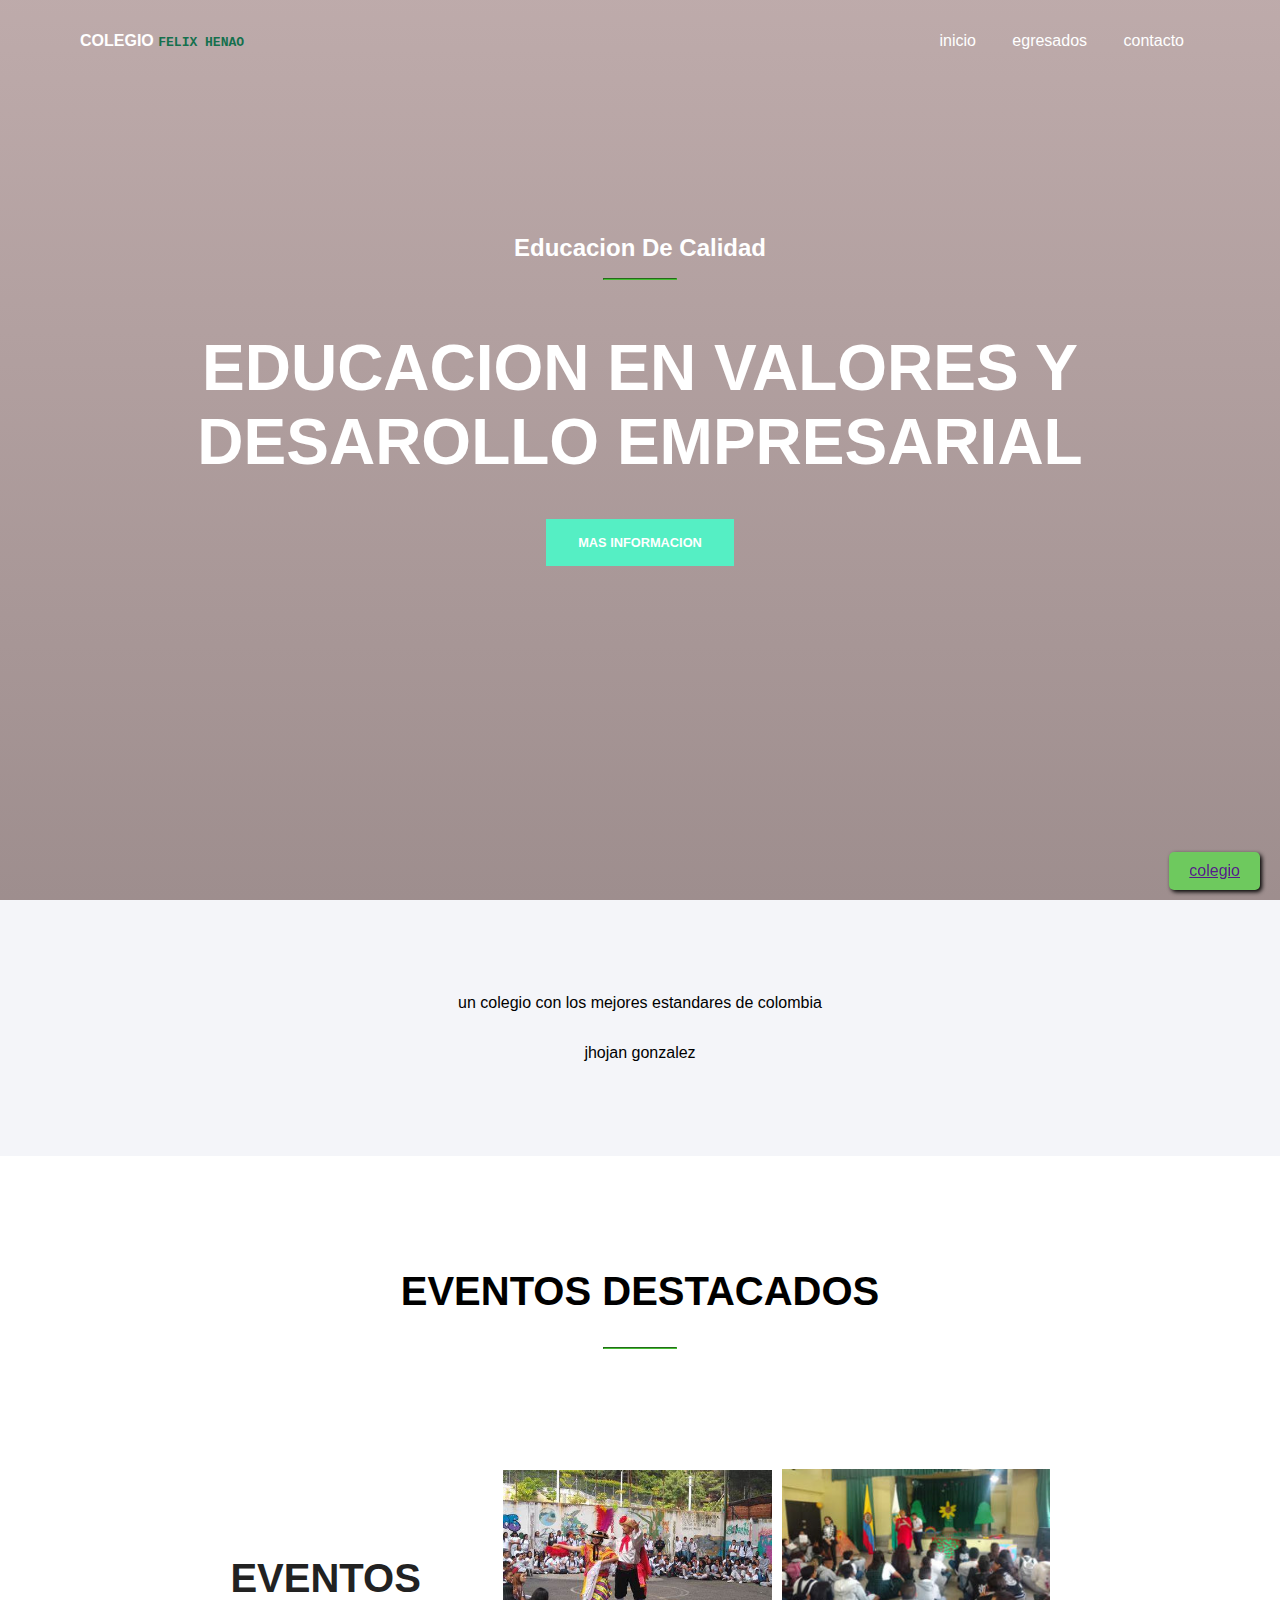
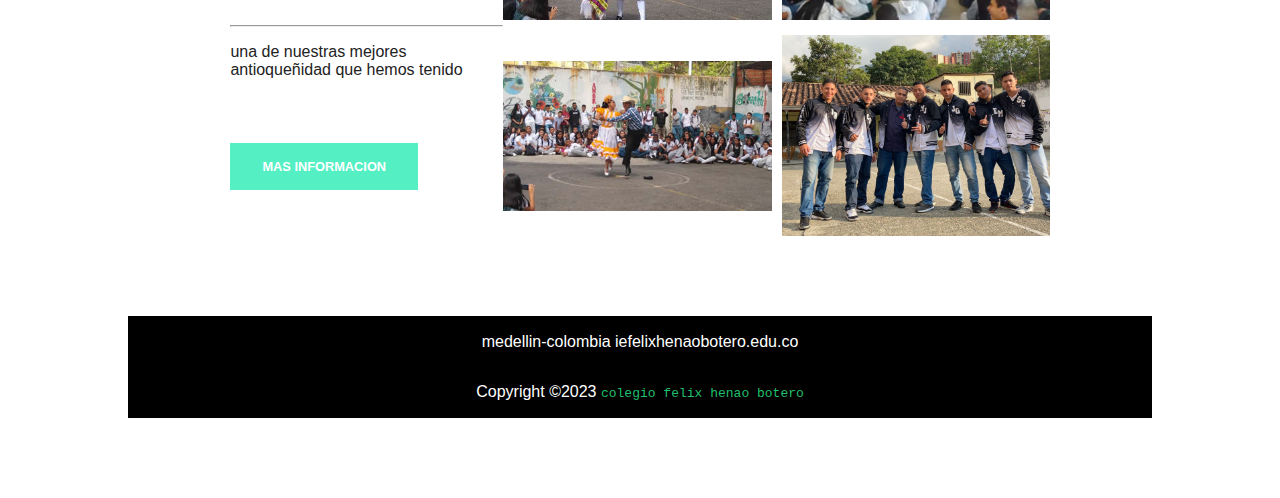
<file: index.html>
<!DOCTYPE html>
<html lang="en">

<head>
    <meta charset="UTF-8">
    <meta name="viewport" content="width=device-width, initial-scale=1.0">
    <link rel="stylesheet" href="/aseest/css/stayle.css">
    <title>cologio fhb</title>
</head>

<body>

    <!--primera seccion-->
    <div id="primera-seccion">
    <div id="barra-navegacion">
    <p id="logo">colegio <samp style="color:rgb(20, 112, 77);">felix henao</samp></p>
    <nav>
        <a href="">inicio</a>
        <a href="egresados.html">egresados</a>
        <a href="Contacto.html">contacto</a>
    </nav>
    </div>
        <div id="primera-seccion-contenido">
        <p>educacion de calidad</p>
        <hr>
        <h1>educacion en valores y desarollo empresarial</h1>
        <a href="#" class="btn-verde">mas informacion</a>
    </div>
    </div>
    <!--segunda seccion-->

    <div id="segunda-seccion">
        <p class="frase"> un colegio con los mejores estandares de colombia </p>
        <p class="frase "> jhojan gonzalez </p>
    </div>
    <!--tercera seccion-->

    <div id="tercera-seccion">
      <div id="titulo">
        <h2>eventos destacados</h2>
        <hr>
    </div>
    
    <!--quinta seccion-->

    <div id="quinta-seccion">
      <div id="quinta-seccion-izquierda">
        <h3>eventos</h3>
         <hr>
         <p>una de nuestras mejores antioqueñidad que hemos tenido </p>
        <a href="#" class="btn-verde">mas informacion</a>
    </div>
        <div id="quinta-seccion-derecha">
        <img src="aseest/img/imagen3.jpeg" alt="">
        <img src="aseest/img/imagen4.jpg" alt="">
        <img src="aseest/img/imagen5.jpg" alt="">
        <img src="aseest/img/imagen6.jpg" alt="">
       </div>
    </div>   
<div id="boton">
    <a href="">colegio</a>
</div>

<!--footer-->
<footer>
<p>medellin-colombia iefelixhenaobotero.edu.co </p>
<p>Copyright ©2023 <samp style="color: #20bf6b;">colegio felix henao botero</samp></p>
</footer>


</body>
</html>
</file>
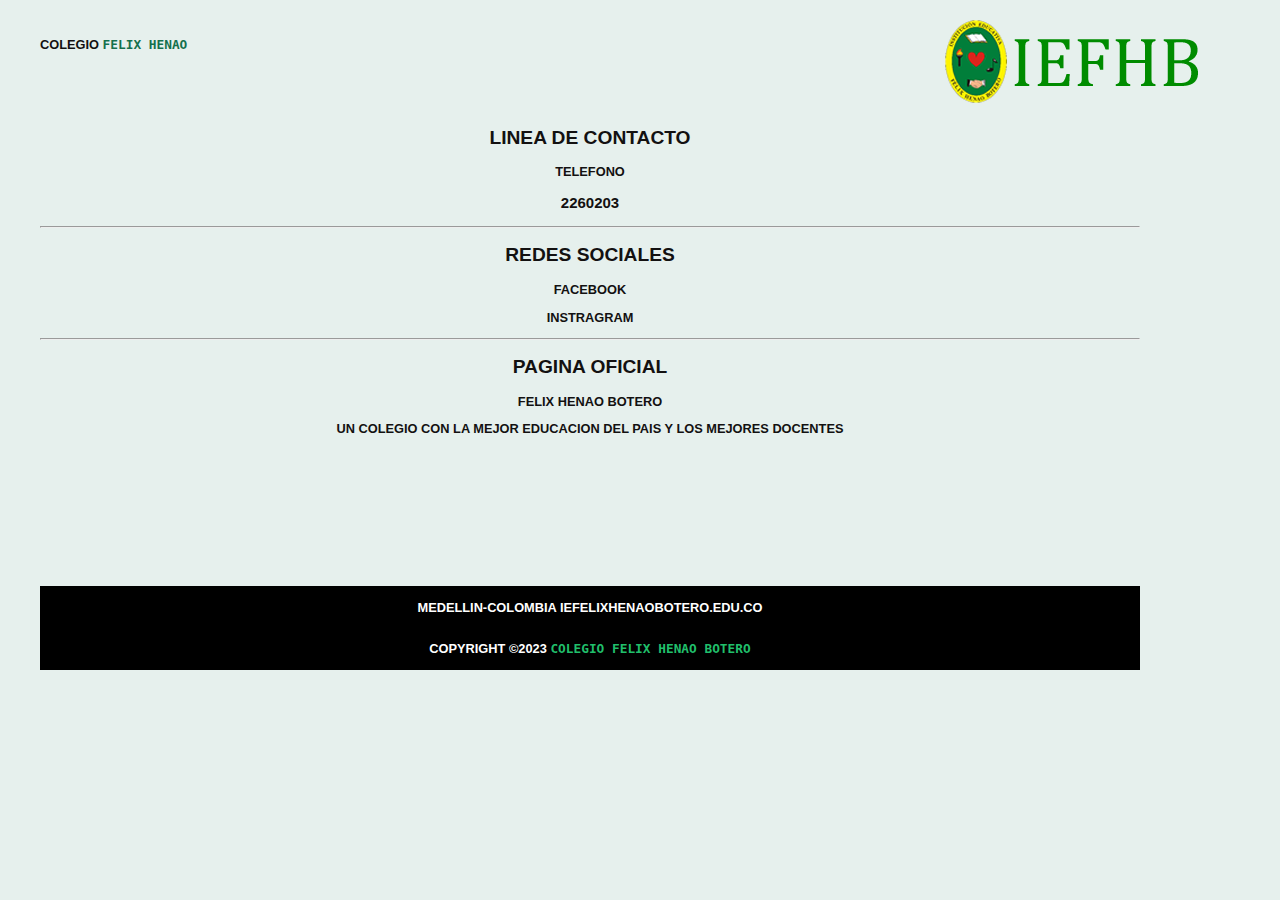
<file: contacto.html>
<!DOCTYPE html>
<html lang="en">
<head>
    <meta charset="UTF-8">
    <meta name="viewport" content="width=device-width, initial-scale=1.0">
    <link rel="stylesheet" href="/aseest/css/contacto.css">
    <title>Document</title>
</head>
<body>
    <div id="primera-seccion-nav">
        <div id="barra-navegacion">
        <p id="logo">colegio <samp style="color:rgb(20, 112, 77);">felix henao</samp></p>
    </div> 

    <div id="imagen">
        <img src="aseest/img/logogrande.png" alt="">
    </div>

<div id="logo-grande">
    <h2>linea de contacto</h2>
    <p>telefono</p>
   <h3>2260203</h3>
</div>
    <hr>
<div id="redes-sociales">
   <h2>REDES SOCIALES </h2>
   <P>FACEBOOK</P>
   <P>INSTRAGRAM</P>
</div>
<hr>
<div id="pagina-oficial">
    <h2>PAGINA OFICIAL</h2>
    <p>FELIX HENAO BOTERO</p>
    <p> un colegio con la mejor educacion del pais y los mejores docentes </p>
</div>


    <footer>
        <p>medellin-colombia iefelixhenaobotero.edu.co </p>
        <p>Copyright ©2023 <samp style="color: #20bf6b;">colegio felix henao botero</samp></p>
    </footer>
</body>
</html>
</file>
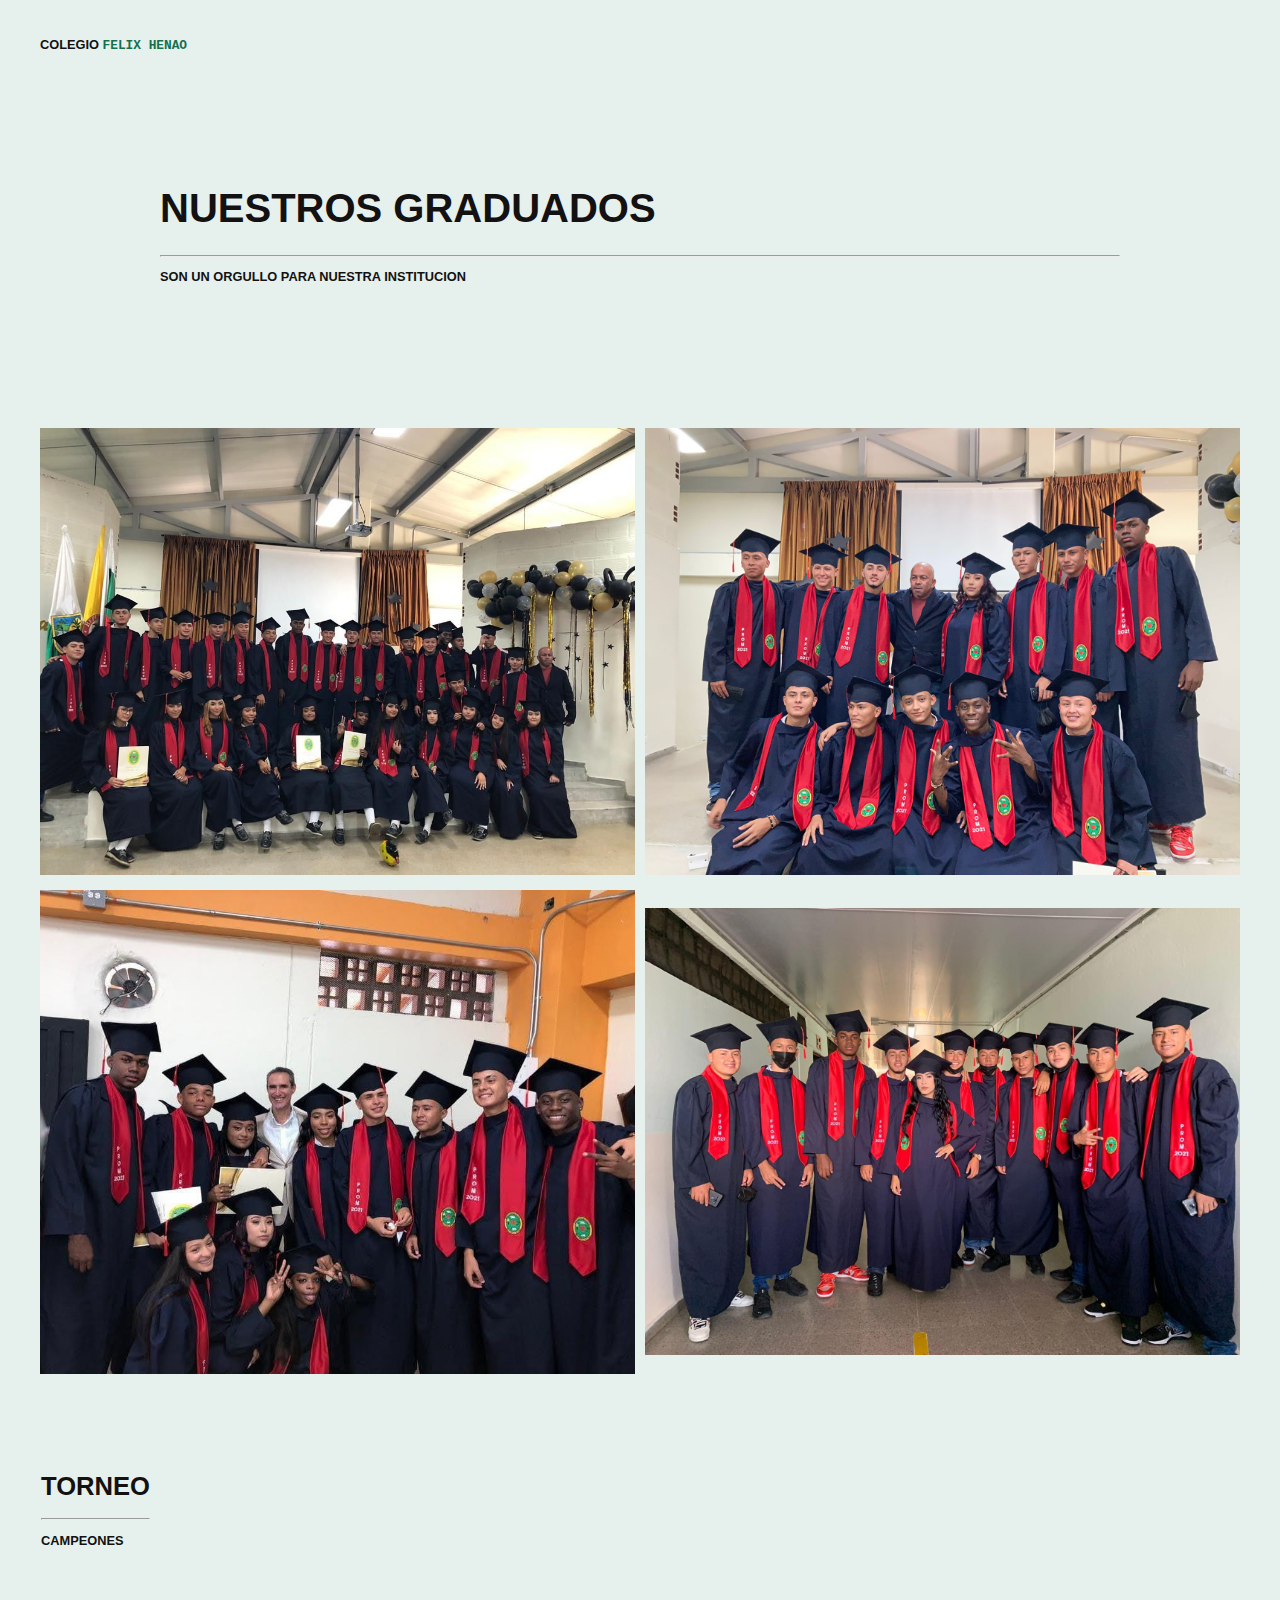
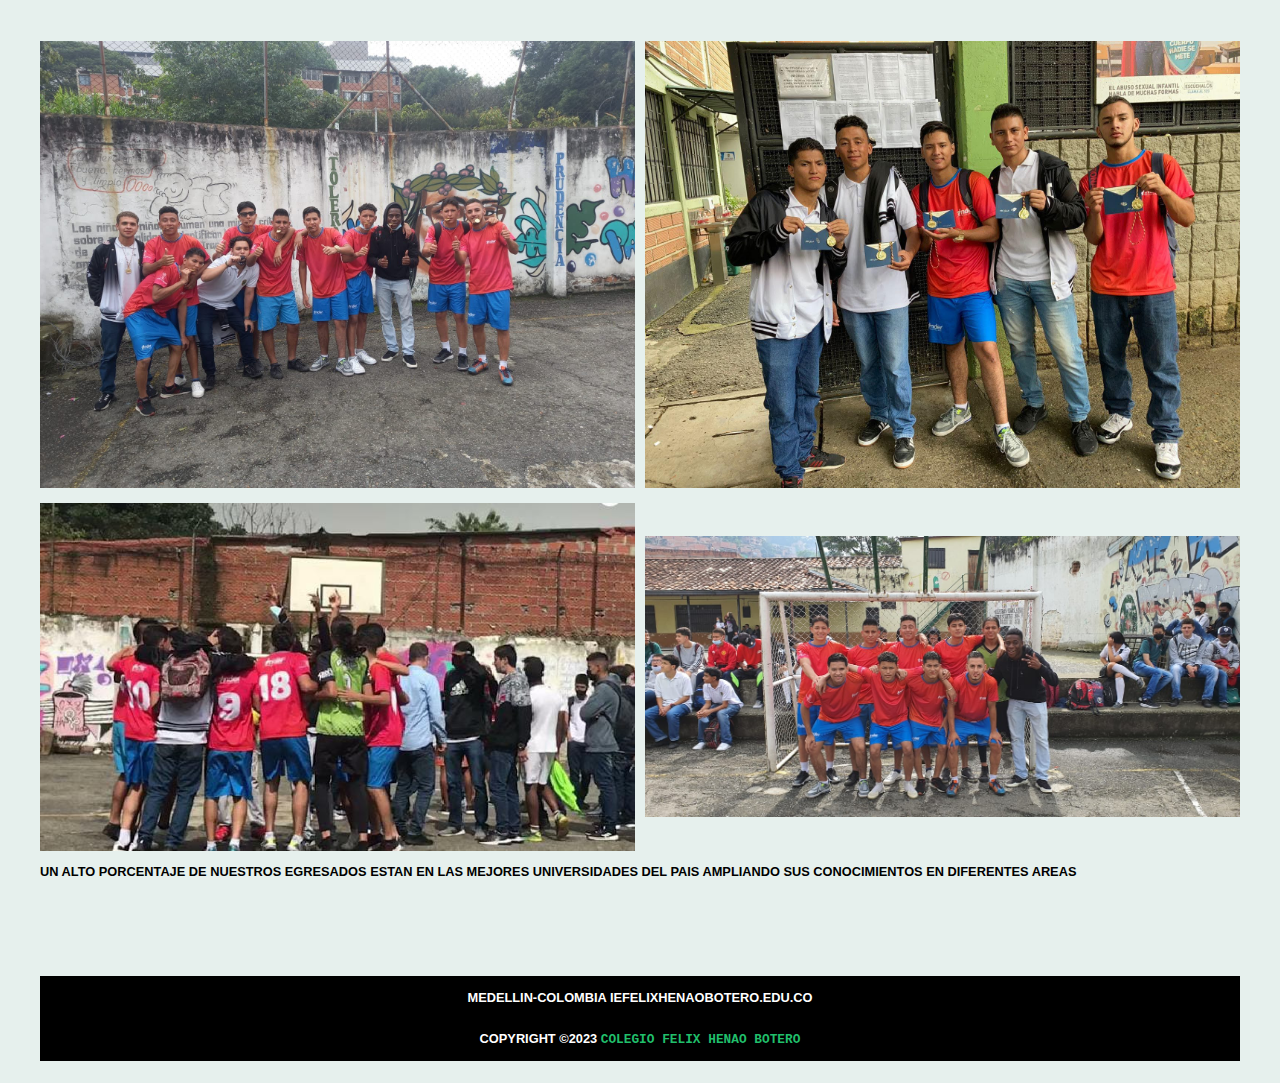
<file: egresados.html>
<!DOCTYPE html>
<html lang="en">
<head>
    <meta charset="UTF-8">
    <meta name="viewport" content="width=device-width, initial-scale=1.0">
    <link rel="stylesheet" href="/aseest/css/egresados.css">
    <title>Document</title>
</head>
<body>
    <div id="primera-seccion-nav">
        <div id="barra-navegacion">
        <p id="logo">colegio <samp style="color:rgb(20, 112, 77);">felix henao</samp></p>
    </div>  

    <div id="primera-seccion">
        <div id="primera-seccion-izquierda">
            <h3>nuestros graduados </h3>
            <hr>
            <p>son un orgullo para nuestra institucion </p>
         </div>
    </div>

    <div>
        <div id="primera-seccion-derecha">
            <img src="aseest/img/egresados1.jpg" alt="">
            <img src="aseest/img/egresados2.jpg" alt="">
            <img src="aseest/img/egresados3.jpg" alt="">
            <img src="aseest/img/egresados4.jpg" alt="">
        </div>
    </div>
    <div id="segunda-seccion">
        <div id="segunda-seccion-izquierda">
            <h1>torneo</h1>
            <hr>
            <p>campeones </p>
         </div>
    </div>

    <div>
        <div id="segunda-seccion-derecha">
            <img src="aseest/img/torneo1.jpg" alt="">
            <img src="aseest/img/torneo4.jpg" alt="">
            <img src="aseest/img/torneo3.jpg" alt="">
            <img src="aseest/img/torneo2.jpg" alt="">
        </div>
    </div>    
    <p>un alto porcentaje de nuestros egresados estan en las mejores universidades del pais ampliando sus conocimientos
        en diferentes areas </p>
    <footer>
        <p>medellin-colombia iefelixhenaobotero.edu.co </p>
        <p>Copyright ©2023 <samp style="color: #20bf6b;">colegio felix henao botero</samp></p>
    </footer>
</body>
</html>
</file>
<file: aseest/css/stayle.css>
body {
    box-sizing: border border-box;
    margin: 0;
    padding: 0;
    height: 100vh;
    font-family: sans-serif;
    color: #222222;

}

/*comienzan las clases reutilizables*/
.btn-verde {
    text-decoration: none;
    color: white;
    font-size: 0.8rem;
    font-family: sans-serif;
    text-transform: uppercase;
    font-weight: 700;
    background-color: #55efc4;
    padding: 1rem 2rem;
    display: inline-block;
    align-self: center;
}

.frase {
    text-align: center;
    color: black;
}

/*termina los reutilizablea*/

/*comienza primera secion*/

#primera-seccion {
    background: linear-gradient(rgba(68,13,13,0.35), rgba(38,2,2,0.446)), url() no-repeat center/cover;
    background-attachment: fixed;
    height: 100vh;
    color: white;
}
#barra-navegacion{
    display:flex;
    flex-direction: row;
    justify-content: space-between;
    margin:auto 5rem;
    padding-top: 2rem;
    padding-bottom: 2rem;
}
#logo{
    margin: 0;
    text-transform: uppercase;
    font-weight: 700;
    font-stretch: wider;
}
nav>a {
    text-decoration: none;
    color: white;
    padding-left: 1rem;
    padding-right: 1rem;
}
nav>a:hover{
    color: black;
}
#primera-seccion-contenido{
    margin-top: 8rem;
    display: flex;
    flex-direction: column;
    text-align: center;
}

#primera-seccion-contenido> p {
    text-transform: capitalize;
    font-family: sans-serif;
    font-size: 1.5rem;
    margin-bottom: 0.5rem;
    font-weight: bold;
}
#primera-seccion-contenido> hr {
    width: 4.5rem;
    border-color: #44bd32;
}
#primera-seccion-contenido> h1 {
    font-family: sans-serif;
    text-transform: uppercase;
    font-size: 4rem;
    font-weight: 700;
    margin-bottom: 2.5rem;
}
/*termina la primera seccion*/

/*empieza la segunda seccion*/

#segunda-seccion{
    background-color: #f4f5f9;
    min-height: 10rem;
    display: flex;
    flex-direction: column;
    justify-content: center;
    padding: 3rem;
}
/*termina segunda seccion*/

/*comienza tercera seccion*/

#tercera-seccion{
    margin: auto;
    display: flex;
    flex-direction: column;
    width: 80%;
    padding-top: 5rem;
    padding-bottom: 5rem;
}

#titulo{
    margin-bottom: 2rem;
}
#titulo> h2 {
    text-transform: uppercase;
    text-align: center;
    font-family:sans-serif;
    font-size: 2.5rem;
    font-weight: 700;
    color: black;
}
#titulo> hr {
    width: 4.5rem;
    border-color: #44bd32;
}
#container-tercera-seccion{
    text-align: center;
    display: flex;
    flex-direction: row;
}
.img-tercera {
    padding-right: 1rem;
    padding-left: 1rem;

}
.img-tercera> h6{
text-align: center;
font-family: sans-serif;
font-size: 1.3rem;
font-weight: 700;
margin-bottom: 1rem;
}
.img-tercera> p{
    margin-bottom: 2rem;
}
.img-tercera> img {
    max-width: 100%;
}
/*termina tercera seccion*/

/*comienza la cuarta seccion*/

#cuarta-seciion{
    background: linear-gradient(rgba(0,0,0,0.7), rgba(0,0,0,0.905)), url(aseest/img/imagen1.png) no-repeat center/cover;
    background-attachment: fixed;
    height: 100vh;
    color: white;
    display: flex;
    flex-direction: column;
}

#contenedor{
    width: 80%;
    margin: auto;
    display: flex;
    flex-direction: row;
 }

 .mitad{
    width: 50%;
}

#cuarta-seccion-der >h3{
    text-transform: uppercase;
    font-family: "",sans-serif;
    font-size: 2.5rem;
    font-weight: 700;
    margin-bottom: 1.5rem;
}
#cuarta-seccion-der >hr{
    width: 4.5rem;
    border-color: #44bd32;
    margin-left: 0;
    margin-bottom: 3rem;
}
#cuarta-seccion-der >p{
    margin-bottom: 4rem;

}

/*termina cuarta seccion*/

/*empieza quinta seccion*/

#quinta-seccion{
    width: 80%;
    margin: auto;
    display: flex;
    flex-direction: row;
    align-items: center;
    padding-top: 5rem;
    padding-bottom: 5rem;

}
#quinta-seccion-izquierda{
    flex: 1;
}

#quinta-seccion-izquierda >h3{
    text-transform: uppercase;
    font-family: "",sans-serif;
    font-size: 2.5rem;
    font-weight: 700;
    margin-bottom: 1.5rem;
}
 
#quinta-seccion-izquierda >p{
    margin-bottom: 4rem;

}

#quinta-seccion-derecha{
    flex: 2;
    display: grid;
    grid-template-columns: repeat(2,1fr);
    gap: 15px 10px;
    justify-items: center;
    align-items: center;
}

#quinta-seccion-derecha >img{
    max-width: 100%;

}
#quinta-seccion-derecha >hr{
    width: 4.5rem;
    border-color: #44bd32;
    margin-left: 0;
    margin-bottom: 3rem;

} 

#boton{
    position: fixed;
    bottom: 10px;
    right: 20px;
    background-color: #6ec95e;
    color: black;
    padding: 10px 20px;
    text-decoration: none;
    border-radius: 5px;
    box-shadow: 2px 2px 4px;
    z-index: 999;
    
}

/*termina quinta seccion*/

footer{
    background-color: black;
    color: white;
    padding-top: 1px;
    padding-bottom: 1px;
    display: flex;
    flex-direction: column;
    text-align: center;
}
</file>
<file: aseest/css/contacto.css>
body {
    text-decoration: none;
    color: rgb(19, 17, 17);
    font-size: 0.8rem;
    font-family: sans-serif;
    text-transform: uppercase;
    font-weight: 700;
    background-color: #e6f0ed;
    padding: 1rem 2rem;
    display: inline-block;
    align-self: center;
}


#imagen{
    width: 200px;
    margin-left: 900px;
    margin-top: -50px;
      
}
#logo-grande{
    text-align: center; 
}

#redes-sociales{
    text-align: center;
}

#pagina-oficial{
    text-align: center;
}



footer{
    background-color: black;
    color: white;
    padding-top: 1px;
    padding-bottom: 1px;
    display: flex;
    flex-direction: column;
    text-align: center;
    margin-top: 150px;
    
}
</file>
<file: aseest/css/egresados.css>
body {
    text-decoration: none;
    color: rgb(19, 17, 17);
    font-size: 0.8rem;
    font-family: sans-serif;
    text-transform: uppercase;
    font-weight: 700;
    background-color: #e6f0ed;
    padding: 1rem 2rem;
    display: inline-block;
    align-self: center;
}
#primera-seccion-nav>p{
    background-attachment: fixed;
    height: 100px;
    color: black;
}

#primera-seccion{
    width: 80%;
    margin: auto;
    display: flex;
    flex-direction: row;
    align-items: center;
    padding-top: 5rem;
    padding-bottom: 5rem;

}
#primera-seccion-izquierda{
    flex: 1;
}

#primera-seccion-izquierda >h3{
    text-transform: uppercase;
    font-family: "",sans-serif;
    font-size: 2.5rem;
    font-weight: 700;
    margin-bottom: 1.5rem;
}
 
#primera-seccion-izquierda >p{
    margin-bottom: 4rem;

}

#primera-seccion-derecha{
    flex: 2;
    display: grid;
    grid-template-columns: repeat(2,1fr);
    gap: 15px 10px;
    justify-items: center;
    align-items: center;
}

#primera-seccion-derecha >img{
    max-width: 100%;

}
#primera-seccion-derecha >hr{
    width: 4.5rem;
    border-color: #44bd32;
    margin-left: 0;
    margin-bottom: 3rem;

} 

#primera-seccion{
    width: 80%;
    margin: auto;
    display: flex;
    flex-direction: row;
    align-items: center;
    padding-top: 5rem;
    padding-bottom: 5rem;

}
#primera-seccion-izquierda{
    flex: 1;
}

#primera-seccion-izquierda >h3{
    text-transform: uppercase;
    font-family: "",sans-serif;
    font-size: 2.5rem;
    font-weight: 700;
    margin-bottom: 1.5rem;
}
 
#primera-seccion-izquierda >p{
    margin-bottom: 4rem;

}

#segunda-seccion{
    width: 80%;
    margin: 1px;
    display: flex;
    flex-direction: row;
    align-items: center;
    padding-top: 5rem;
    padding-bottom: 5rem;

}
#segunda-seccion-derecha{
    flex: 2;
    display: grid;
    grid-template-columns: repeat(2,1fr);
    gap: 15px 10px;
    justify-items: center;
    align-items: center;
}

#segunda-seccion-derecha >img{
    max-width: 100%;

}
#segunda-seccion-derecha >hr{
    width: 4.5rem;
    border-color: #44bd32;
    margin-left: 0;
    margin-bottom: 3rem;

} 


footer{
    background-color: black;
    color: white;
    padding-top: 1px;
    padding-bottom: 1px;
    display: flex;
    flex-direction: column;
    text-align: center;
}
</file>
